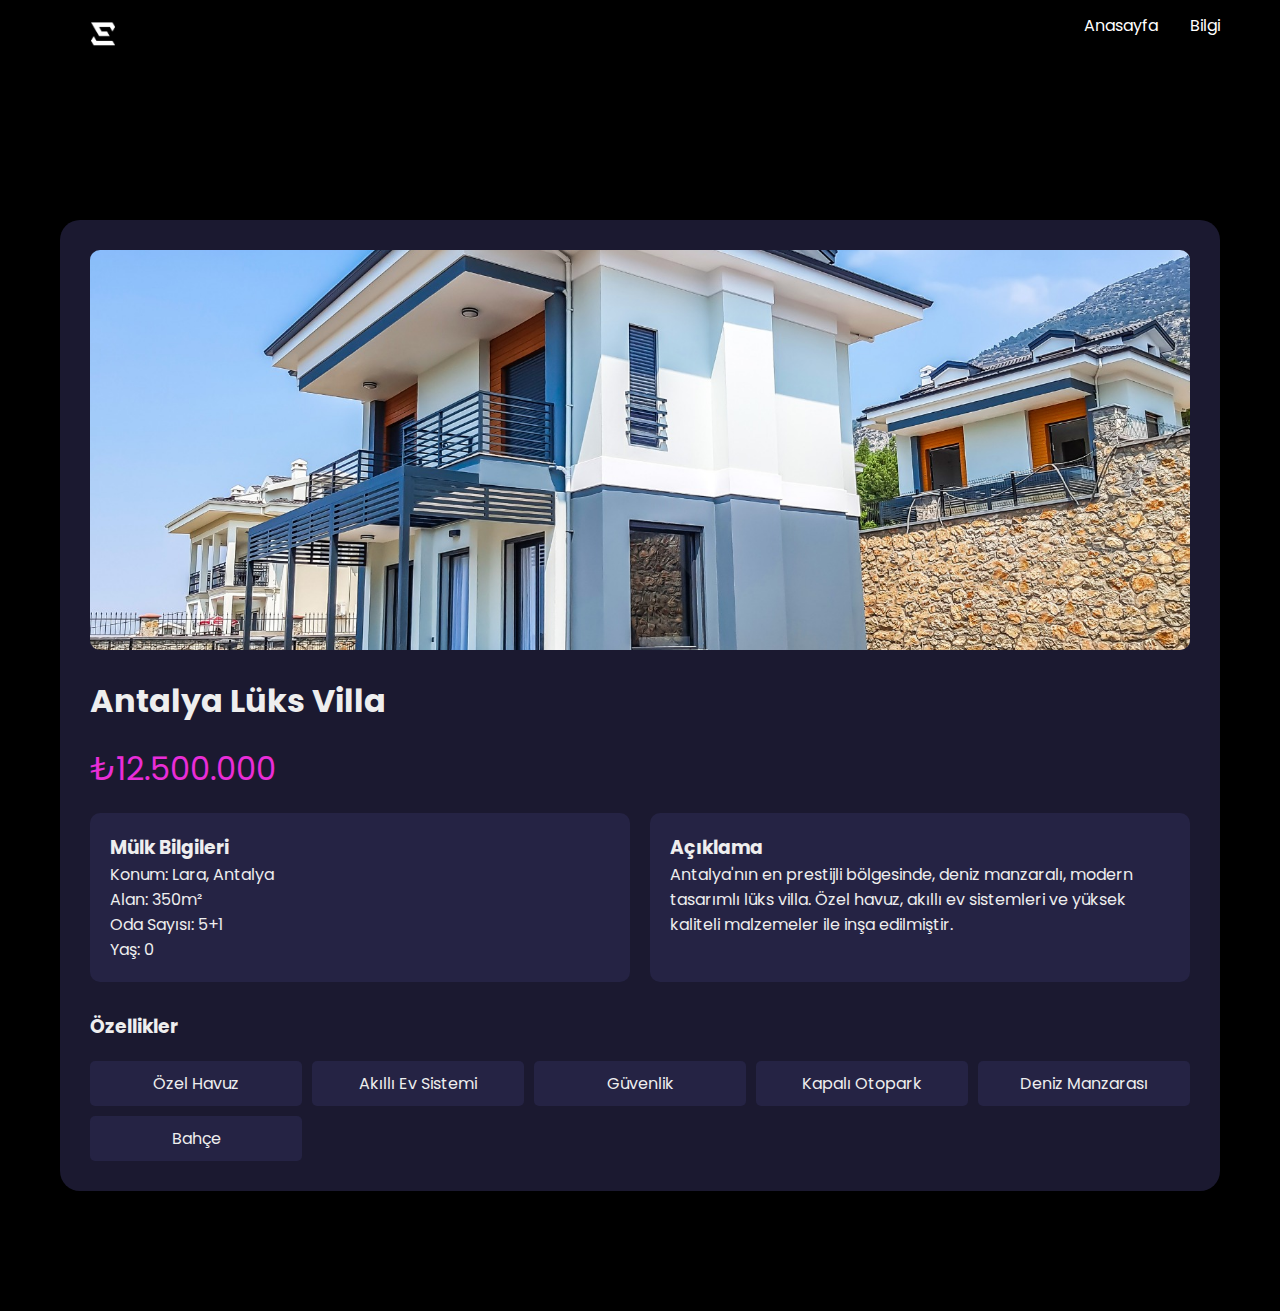
<file: antalya-detail.html>
<!DOCTYPE html>
<html lang="tr">
<head>
    <meta charset="UTF-8">
    <meta name="viewport" content="width=device-width, initial-scale=1.0">
    <title>Antalya Detay - Coşkun Emlak</title>
    <link rel="stylesheet" href="./css/style.css">
    <link rel="stylesheet" href="./css/city.css">
    <link rel="shortcut icon" href="./img/ethlogo-white.png" type="image/x-icon">
</head>
<body>
    <header id="home">
        <div class="logo">
            <a href="index.html">
                <img src="img/ethlogo-white.png" alt="Logo">
            </a>
        </div>
        <nav>
            <ul>
                <li><a href="index.html">Anasayfa</a></li>
                <li><a href="index.html#info">Bilgi</a></li>
            </ul>
        </nav>
    </header>

    <div class="detail-container">
        <div class="property-details">
            <img src="./img/4.jpg" alt="Antalya Mülk" class="property-image">
            <h1>Antalya Lüks Villa</h1>
            <div class="price">₺12.500.000</div>
            
            <div class="property-info">
                <div class="info-box">
                    <h3>Mülk Bilgileri</h3>
                    <p>Konum: Lara, Antalya</p>
                    <p>Alan: 350m²</p>
                    <p>Oda Sayısı: 5+1</p>
                    <p>Yaş: 0</p>
                </div>
                
                <div class="info-box">
                    <h3>Açıklama</h3>
                    <p>Antalya'nın en prestijli bölgesinde, deniz manzaralı, modern tasarımlı lüks villa. Özel havuz, akıllı ev sistemleri ve yüksek kaliteli malzemeler ile inşa edilmiştir.</p>
                </div>
            </div>

            <h3 style="margin-top: 30px;">Özellikler</h3>
            <div class="features-list">
                <div class="feature-item">Özel Havuz</div>
                <div class="feature-item">Akıllı Ev Sistemi</div>
                <div class="feature-item">Güvenlik</div>
                <div class="feature-item">Kapalı Otopark</div>
                <div class="feature-item">Deniz Manzarası</div>
                <div class="feature-item">Bahçe</div>
            </div>
        </div>
    </div>

    <script src="app.js"></script>
</body>
</html>
</file>
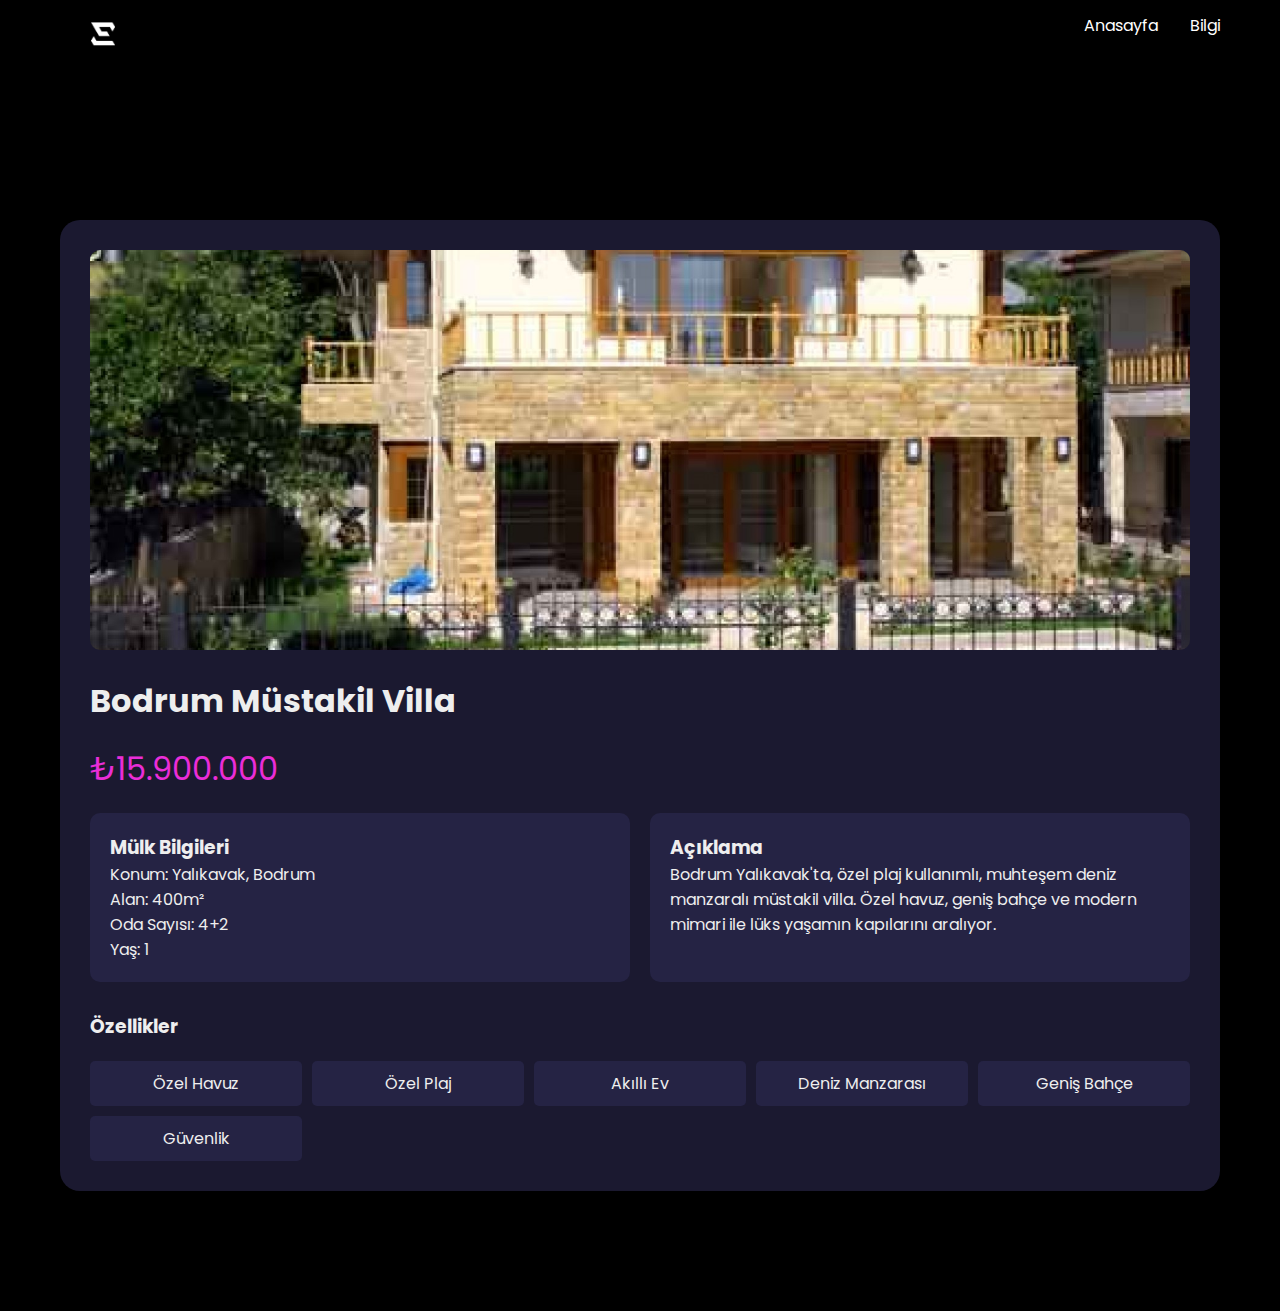
<file: bodrum-detail.html>
<!DOCTYPE html>
<html lang="tr">
<head>
    <meta charset="UTF-8">
    <meta name="viewport" content="width=device-width, initial-scale=1.0">
    <title>Bodrum Detay - Coşkun Emlak</title>
    <link rel="stylesheet" href="./css/style.css">
    <link rel="stylesheet" href="./css/city.css">
    <link rel="shortcut icon" href="./img/ethlogo-white.png" type="image/x-icon">
</head>
<body>
    <header id="home">
        <div class="logo">
            <a href="index.html">
                <img src="img/ethlogo-white.png" alt="Logo">
            </a>
        </div>
        <nav>
            <ul>
                <li><a href="index.html">Anasayfa</a></li>
                <li><a href="index.html#info">Bilgi</a></li>
            </ul>
        </nav>
    </header>

    <div class="detail-container">
        <div class="property-details">
            <img src="./img/5.jpg" alt="Bodrum Mülk" class="property-image">
            <h1>Bodrum Müstakil Villa</h1>
            <div class="price">₺15.900.000</div>
            
            <div class="property-info">
                <div class="info-box">
                    <h3>Mülk Bilgileri</h3>
                    <p>Konum: Yalıkavak, Bodrum</p>
                    <p>Alan: 400m²</p>
                    <p>Oda Sayısı: 4+2</p>
                    <p>Yaş: 1</p>
                </div>
                
                <div class="info-box">
                    <h3>Açıklama</h3>
                    <p>Bodrum Yalıkavak'ta, özel plaj kullanımlı, muhteşem deniz manzaralı müstakil villa. Özel havuz, geniş bahçe ve modern mimari ile lüks yaşamın kapılarını aralıyor.</p>
                </div>
            </div>

            <h3 style="margin-top: 30px;">Özellikler</h3>
            <div class="features-list">
                <div class="feature-item">Özel Havuz</div>
                <div class="feature-item">Özel Plaj</div>
                <div class="feature-item">Akıllı Ev</div>
                <div class="feature-item">Deniz Manzarası</div>
                <div class="feature-item">Geniş Bahçe</div>
                <div class="feature-item">Güvenlik</div>
            </div>
        </div>
    </div>

    <script src="app.js"></script>
</body>
</html>
</file>
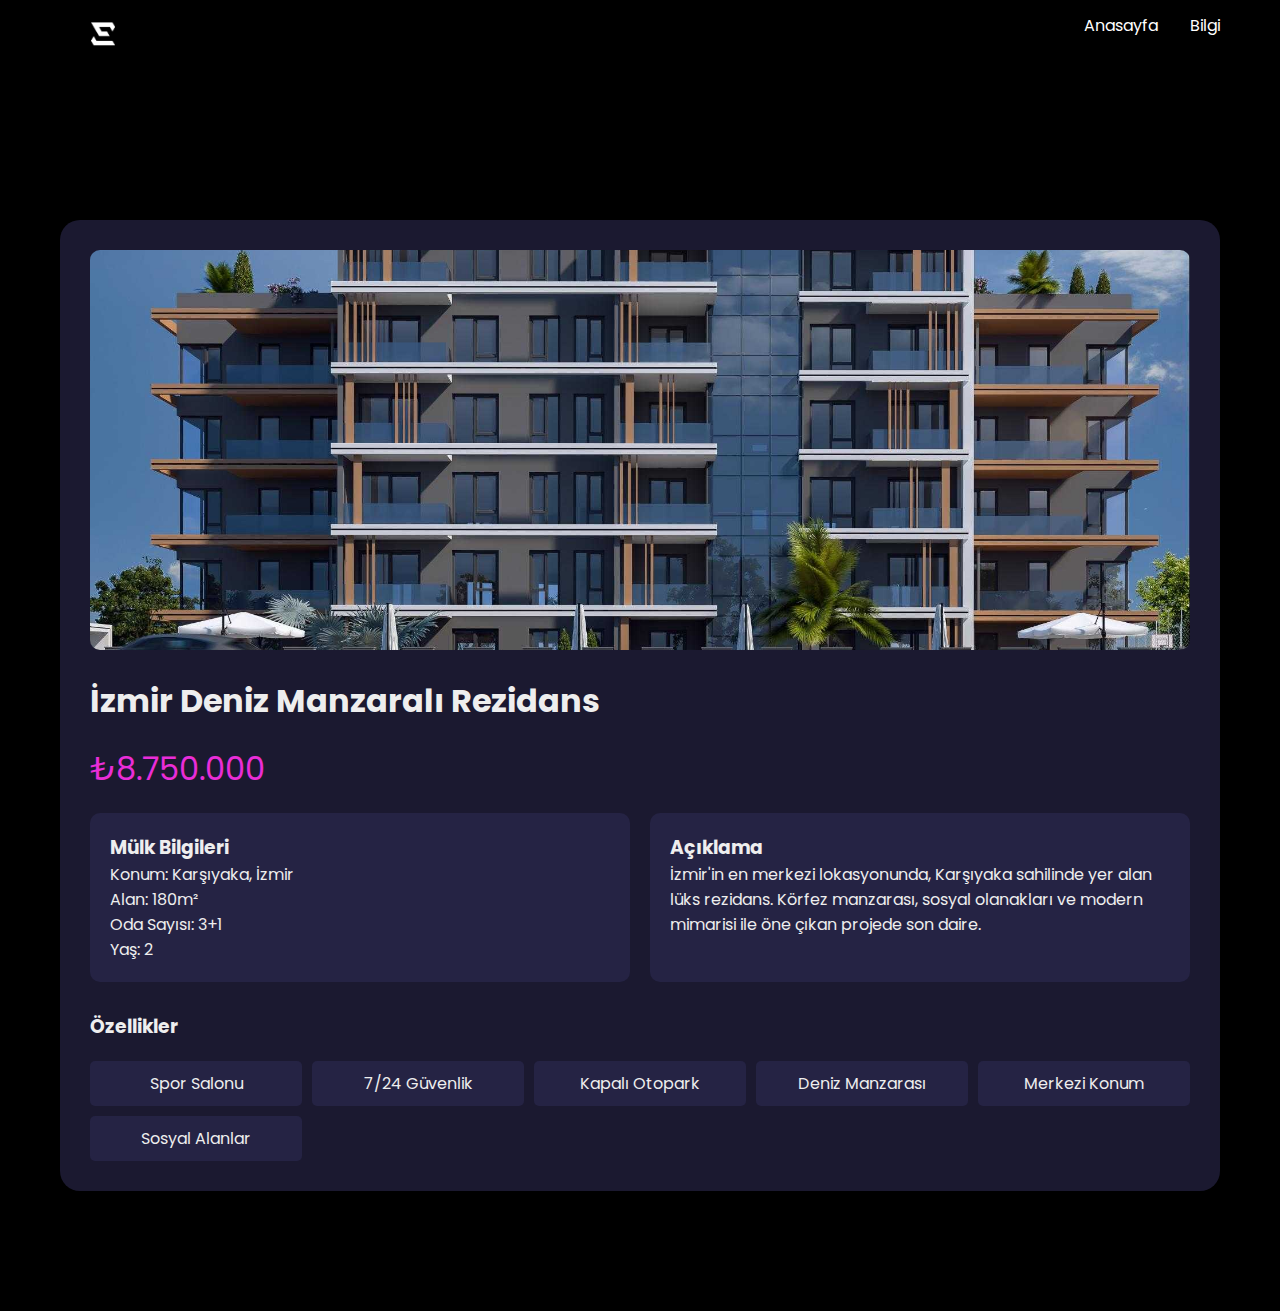
<file: izmir-detail.html>
<!DOCTYPE html>
<html lang="tr">
<head>
    <meta charset="UTF-8">
    <meta name="viewport" content="width=device-width, initial-scale=1.0">
    <title>İzmir Detay - Coşkun Emlak</title>
    <link rel="stylesheet" href="./css/style.css">
    <link rel="stylesheet" href="./css/city.css">
    <link rel="shortcut icon" href="./img/ethlogo-white.png" type="image/x-icon">
</head>
<body>
    <header id="home">
        <div class="logo">
            <a href="index.html">
                <img src="img/ethlogo-white.png" alt="Logo">
            </a>
        </div>
        <nav>
            <ul>
                <li><a href="index.html">Anasayfa</a></li>
                <li><a href="index.html#info">Bilgi</a></li>
            </ul>
        </nav>
    </header>

    <div class="detail-container">
        <div class="property-details">
            <img src="./img/6.jpg" alt="İzmir Mülk" class="property-image">
            <h1>İzmir Deniz Manzaralı Rezidans</h1>
            <div class="price">₺8.750.000</div>
            
            <div class="property-info">
                <div class="info-box">
                    <h3>Mülk Bilgileri</h3>
                    <p>Konum: Karşıyaka, İzmir</p>
                    <p>Alan: 180m²</p>
                    <p>Oda Sayısı: 3+1</p>
                    <p>Yaş: 2</p>
                </div>
                
                <div class="info-box">
                    <h3>Açıklama</h3>
                    <p>İzmir'in en merkezi lokasyonunda, Karşıyaka sahilinde yer alan lüks rezidans. Körfez manzarası, sosyal olanakları ve modern mimarisi ile öne çıkan projede son daire.</p>
                </div>
            </div>

            <h3 style="margin-top: 30px;">Özellikler</h3>
            <div class="features-list">
                <div class="feature-item">Spor Salonu</div>
                <div class="feature-item">7/24 Güvenlik</div>
                <div class="feature-item">Kapalı Otopark</div>
                <div class="feature-item">Deniz Manzarası</div>
                <div class="feature-item">Merkezi Konum</div>
                <div class="feature-item">Sosyal Alanlar</div>
            </div>
        </div>
    </div>

    <script src="app.js"></script>
</body>
</html>
</file>
<file: css/style.css>
@import url('https://fonts.googleapis.com/css2?family=Poppins:ital,wght@0,100;0,200;0,300;0,400;0,500;0,600;0,700;0,800;0,900;1,100;1,200;1,300;1,400;1,500;1,600;1,700;1,800;1,900&display=swap');
@import url('https://fonts.cdnfonts.com/css/allenia');

body {
    margin: 0;
    background-color: #000000;
    font-family: Poppins;
    color: #eee;
}

:root {
    --width: min(1200px, 100%);
}

* {
    list-style: none;
    padding: 0;
    margin: 0;
    box-sizing: border-box;
}

header {
    width: var(--width);
    margin: auto;
    height: 50px;
    display: flex;
    justify-content: space-between;
    align-items: center;
    position: relative;
    z-index: 10;
    padding-inline: 20px;
}

header .logo img {
    height: 64px;
    margin-top: 24px;
    z-index: 9999;
}

header nav ul {
    display: flex;
    gap: 2em;
    color: #fff;
}

header nav ul a {
    color: #fff;
    border-bottom: none !important; 
    border: none !important;
    text-decoration: none;
}

header nav ul li.active {
    border-bottom: 1px solid #eee8;
}

#bg_city {
    margin-top: -50px;
}


.banner {
    position: relative;
    min-height: 100vh;
}

.banner .content {
    position: absolute;
    width: var(--width);
    height: 80%;
    top: 50%;
    left: 50%;
    transform: translate(-50%, -50%);
    padding: 20px;
    display: grid;
    grid-template-rows: 10vh 40vh 20vh;
}


main {
    display: flex;
    flex-direction: column;
    justify-content: center;
    align-items: center;
    padding-block: 5em;
    gap: 5em;
    position: relative;
}

main::after {
    width: 100%;
    height: 100px;
    content: '';
    position: absolute;
    z-index: 100;
    left: 0;
    bottom: 100%;
    background-image: linear-gradient(to top, #000, #0000);
}

.info-title {
    width: var(--width);
    padding-inline: 20px;
}

.info-title ul {
    display: flex;
    flex-wrap: wrap;
    justify-content: center;
    align-items: center;
    gap: 2em;
}

.banner .content .item:nth-child(1) {
    display: flex;
    justify-content: space-between;
    align-content: center;
}

.banner .content .item:nth-child(1) div:nth-child(2) {
    text-align: right;
}

.banner .title {
    text-align: center;
    font-size: 5em;
    text-transform: uppercase;
    font-weight: 700;
    font-family: 'Allenia', sans-serif;
}

.banner .title p {
    margin: 0;
    padding: 0;
}

.info-title ul img {
    height: 50px;
}

.me {
    text-align: center;
    margin-bottom: 5em;
}

.me h1,
.me h2 {
    font-weight: 500;
}

.me h1 {
    font-size: 4em;
}

.me h2 {
    font-size: 4em;
}

.lorem {
    padding-inline: 20px;
    width: var(--width);
    columns: 400px 2;
}

@media screen and (max-width: 1023px) {

    .me h1,
    .me h2 {
        font-size: 3em;
    }
    .banner .title {
        font-size: 3em;
    }
}

@media screen and (max-width: 767px) {

    .me h1,
    .me h2 {
        font-size: 2em;
    }
}
#bg_city {
    width: 100%;
    height: 100vh;
    overflow: hidden;
}
#bg_city svg {
    width: 100%;
    height: 100%;
    object-position: center;
}

.slider{
    width: 100%;
    height: var(--height);
    overflow: hidden;
    mask-image: linear-gradient(
        to right,
        transparent,
        #000 10% 90%,
        transparent
    );
}
.slider .list{
    display: flex;
    width: 100%;
    min-width: calc(var(--width) * var(--quantity));
    position: relative;
}
.slider .list .item{
    width: var(--width);
    height: var(--height);
    position: absolute;
    left: 100%;
    animation: autoRun 10s linear infinite;
    transition: filter 0.5s;
    animation-delay: calc( (10s / var(--quantity)) * (var(--position) - 1) - 10s)!important;
}
.slider .list .item img{
    width: 100%;
}
@keyframes autoRun{
    from{
        left: 100%;
    }to{
        left: calc(var(--width) * -1);
    }
}
.slider:hover .item{
    animation-play-state: paused!important;
    filter: grayscale(1);
}
.slider .item:hover{
    filter: grayscale(0);
}
.slider[reverse="true"] .item{
    animation: reversePlay 10s linear infinite;
}
@keyframes reversePlay{
    from{
        left: calc(var(--width) * -1);
    }to{
        left: 100%;
    }
}

.box {
    width: 320px;
    height: 320px;
    border-radius: 20px;
    background-color: #1b1930;
    position: relative;
}
@property --angle {
    syntax: "<angle>";
    inherits: true;
    initial-value: 0deg;
}
.box::after,
.box::before {
    content: '';
    position: absolute;
    width: 100%;
    height: 100%;
    border-radius: inherit;
    --angle: 0deg;
    background-image: conic-gradient(
        from var(--angle), #ea2dd8, #001bf1, #ea2dd8
    );
    animation: autoRotate 2s linear infinite;
    top: 50%;
    left: 50%;
    transform: translate(-50%, -50%);
    z-index: -1;
    padding: 5px;
    box-sizing: unset;
}
.box::after {
    filter: blur(60px);
}
@keyframes autoRotate {
    to {
        --angle: 360deg;
    }
}

.box-image {
    width: 272px;
    height: 140px;
    background-image: url('./img/1.jpg');
    background-size: cover;
    background-position: center;
    background-repeat: no-repeat;
    margin: 24px 0px 0px 24px;
}

.box-text {
    margin: 0px 0px 0px 24px;
    font-size: 16px;
    color: #fff;
}

.box-text2 {
    margin: 24px;
    font-size: 10px;
    color: #fff;
}

.box-button {
    margin: 0px 0px 0px 24px;
    padding: 12px 24px;
    background-color: #1b1930;
    color: #fff;
    border: 1px solid #fff;
    border-radius: 6px;
    cursor: pointer;
    transition: background-color 0.5s ease, color 0.5s ease;
}

.box-button:hover {
    background-color: #fff;
    color: #1b1930;
}

.box-list {
    display: flex;
    justify-content: center;
    align-items: center;
    gap: 64px;
    flex-direction: row;
}
</file>
<file: css/city.css>
.detail-container {
    max-width: 1200px;
    margin: 100px auto;
    padding: 20px;
}

.property-details {
    background-color: #1b1930;
    border-radius: 20px;
    padding: 30px;
    margin-top: 50px;
}

.property-image {
    width: 100%;
    height: 400px;
    object-fit: cover;
    border-radius: 10px;
    margin-bottom: 20px;
}

.property-info {
    display: grid;
    grid-template-columns: repeat(auto-fit, minmax(300px, 1fr));
    gap: 20px;
    margin-top: 20px;
}

.info-box {
    background-color: #252344;
    padding: 20px;
    border-radius: 10px;
}

.price {
    font-size: 2em;
    color: #ea2dd8;
    margin: 20px 0;
}

.features-list {
    display: grid;
    grid-template-columns: repeat(auto-fit, minmax(200px, 1fr));
    gap: 10px;
    margin-top: 20px;
}

.feature-item {
    background-color: #252344;
    padding: 10px;
    border-radius: 5px;
    text-align: center;
}
</file>
